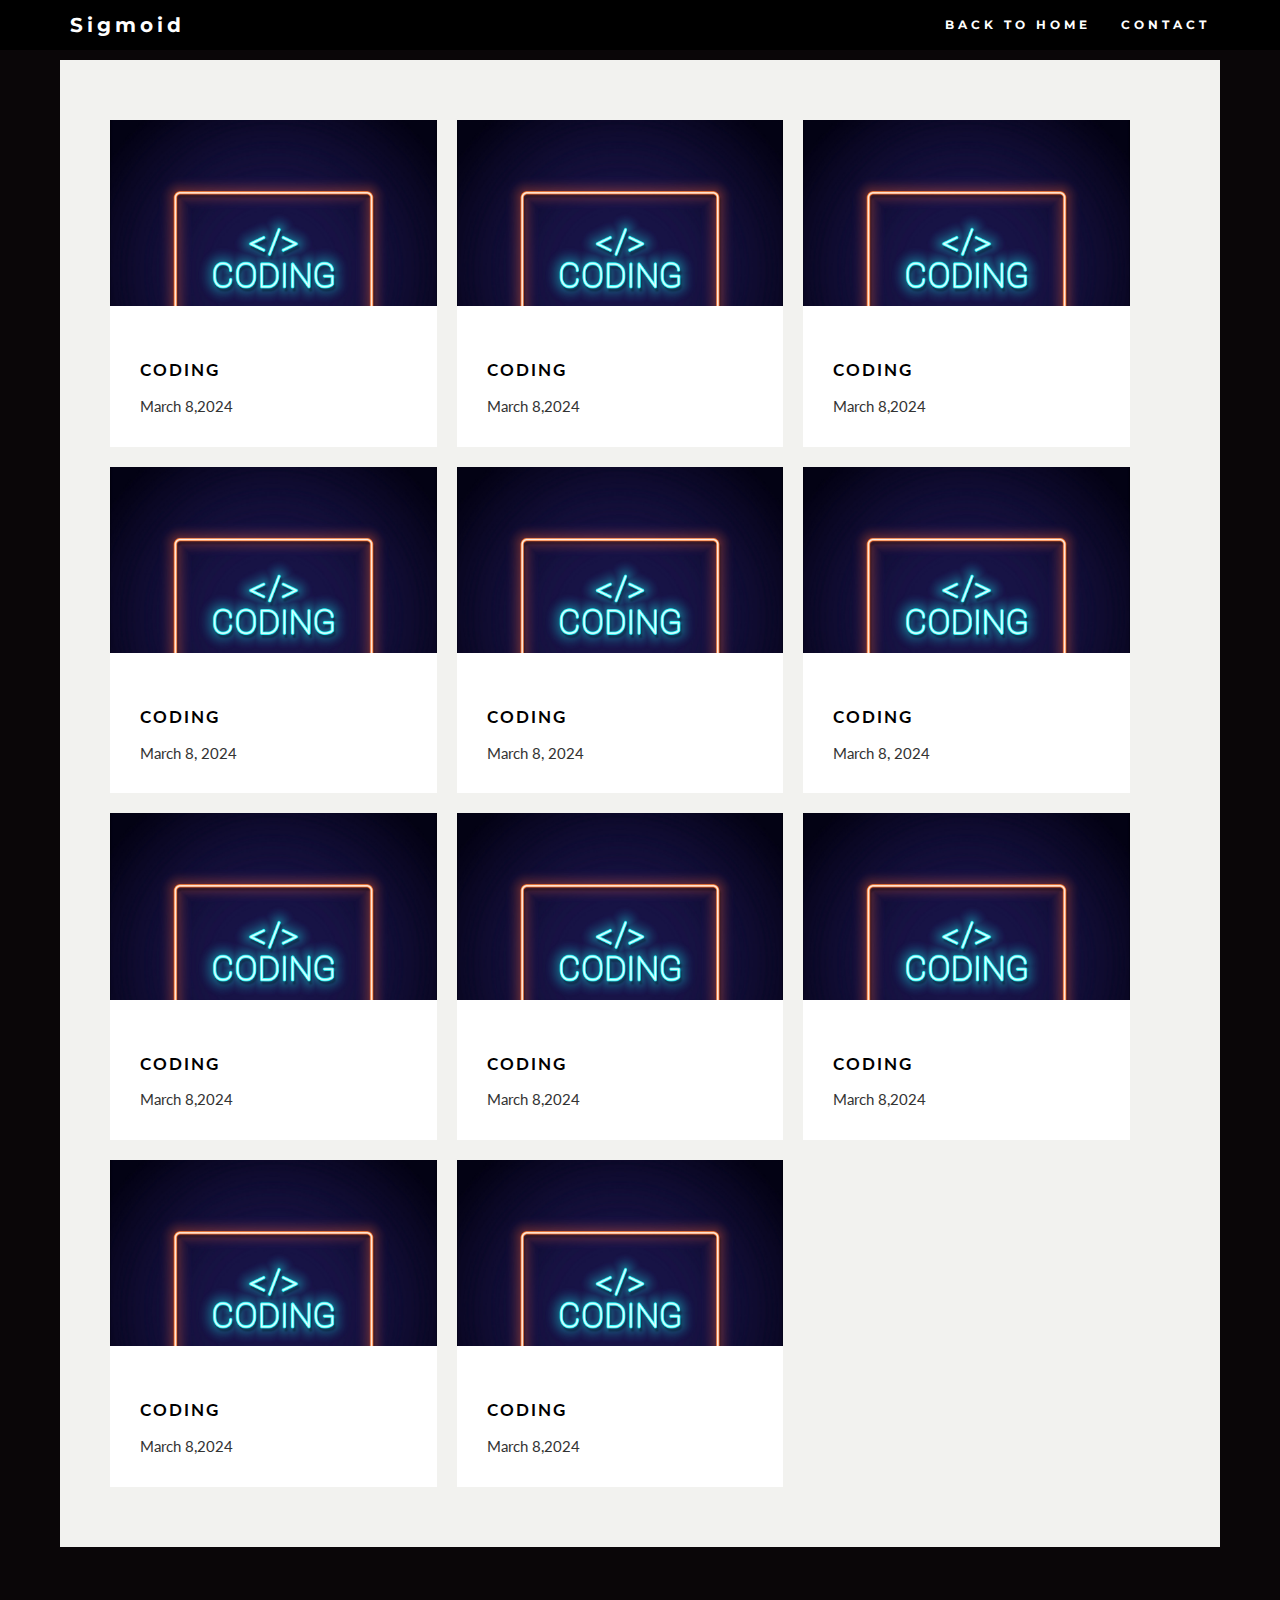
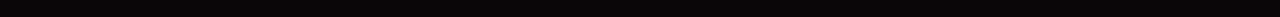
<file: events/index.html>
<!DOCTYPE html>
<head>
  <title>Events for Sigmoid 2K24</title>
  <meta charset="utf-8">
  <meta name="viewport" content="width=device-width, initial-scale=1">
  <link rel="icon" href="img/favicon.png" type="image/x-icon" />

  <!-- Stylesheets -->
  <link rel="stylesheet" href="https://maxcdn.bootstrapcdn.com/bootstrap/3.3.7/css/bootstrap.min.css">
  <link rel="stylesheet" href="style.css">
  <!----------------->

  <!--icons i.e. font-awesome -->
  <link rel="stylesheet" href="https://cdnjs.cloudflare.com/ajax/libs/font-awesome/4.7.0/css/font-awesome.min.css">

  <!-- Fonts -->
  <link href="https://fonts.googleapis.com/css?family=Montserrat" rel="stylesheet" type="text/css">
  <link href="https://fonts.googleapis.com/css?family=Lato" rel="stylesheet" type="text/css">

  <script src="https://ajax.googleapis.com/ajax/libs/jquery/3.2.1/jquery.min.js"></script>
  <script src="https://maxcdn.bootstrapcdn.com/bootstrap/3.3.7/js/bootstrap.min.js"></script>
  <link rel="stylesheet" href="style.css">
</head>

<body id="Home" data-spy="scroll" data-target=".navbar" data-offset="60" bgcolor="blue">
<!-- Navbar -->
<nav class="navbar navbar-default navbar-fixed-top">
  <div class="container">
    <div class="navbar-header">
      <button type="button" class="navbar-toggle" data-toggle="collapse" data-target="#Navbar">
        <span class="icon-bar"></span>
        <span class="icon-bar"></span>
        <span class="icon-bar"></span>
      </button>
      <a class="navbar-brand" href="index.html">Sigmoid</a>
    </div>
    <div class="collapse navbar-collapse" id="Navbar">
      <ul class="nav navbar-nav navbar-right">
        <li><a href="../index.html">BACK TO HOME</a></li> 
        <li><a href="#contact">CONTACT</a></li>
      </ul>
    </div>
  </div>
</nav>

<ul class="container-fluid">
  <li class="card">
    <div class="img--container">
      <img src="img.jpg" alt="" />
    </div>
    <div class="card--text">
      <div class="text--container">
        <div class="text--header">
          <h2 class="text--title">Coding</h2>
          <p class="text--subtitle">March 8,2024</p>
        </div>
        <div class="text--details">
          <p class="text--description">Lorem ipsum dolor sit amet, consectetur adipisicing elit. Ea nulla cum impedit et nemo molestiae, suscipit animi officiis soluta natus, provident ab laudantium, amet dolorum.
          </p>
          
          
          <br>
          <br>
        </div>
      </div>
    </div>
  </li>
  <li class="card">
    <div class="img--container">
      <img src="img.jpg" alt="" />
    </div>
    <div class="card--text">
      <div class="text--container">
        <div class="text--header">
          <h2 class="text--title">Coding</h2>
          <p class="text--subtitle">March 8,2024</p>
        </div>
        <div class="text--details">
          <p class="text--description">Lorem ipsum dolor sit amet, consectetur adipisicing elit. Ea nulla cum impedit et nemo molestiae, suscipit animi officiis soluta natus, provident ab laudantium, amet dolorum.
          </p>
          
          <a href="" data-toggle="modal" data-target="#event1" class="text--link">Event Details</a>
          <br>
          <a href="https://www.google.com/" class="text-link">Register</a>
          <br>
        </div>
      </div>
    </div>
  </li>
  <li class="card">
    <div class="img--container">
      <img src="img.jpg" alt="fest poster" />
    </div>
    <div class="card--text">
      <div class="text--container">
        <div class="text--header">
          <h2 class="text--title">Coding</h2>
          <p class="text--subtitle">March 8,2024</p>
        </div>
        <div class="text--details">
          <p class="text--description">Lorem ipsum dolor sit amet, consectetur adipisicing elit. Ea nulla cum impedit et nemo molestiae, suscipit animi officiis soluta natus, provident ab laudantium, amet dolorum.
          </p>
          
          <a href="" data-toggle="modal" data-target="#event1" class="text--link">Event Details</a>
          <br>
          <a href="https://www.google.com/" class="text-link">Register</a>
          <br>
        </div>
      </div>
    </div>
  </li>
  <li class="card">
    <div class="img--container">
      <img src="img.jpg" alt="" />
    </div>
    <div class="card--text">
      <div class="text--container">
        <div class="text--header">
          <h2 class="text--title">Coding</h2>
          <p class="text--subtitle">March 8, 2024</p>
        </div>
        <div class="text--details">
          <p class="text--description">Lorem ipsum dolor sit amet, consectetur adipisicing elit. Ea nulla cum impedit et nemo molestiae, suscipit animi officiis soluta natus, provident ab laudantium, amet dolorum.
          </p>
          
          <a href="" data-toggle="modal" data-target="#event1" class="text--link">Event Details</a>
          <br>
          <a href="https://www.google.com/" class="text-link">Register</a>
          <br>
        </div>
      </div>
    </div>
  </li>
  <li class="card">
    <div class="img--container">
      <img src="img.jpg" alt="" />
    </div>
    <div class="card--text">
      <div class="text--container">
        <div class="text--header">
          <h2 class="text--title">Coding</h2>
          <p class="text--subtitle">March 8, 2024</p>
        </div>
        <div class="text--details">
          <p class="text--description">Lorem ipsum dolor sit amet, consectetur adipisicing elit. Ea nulla cum impedit et nemo molestiae, suscipit animi officiis soluta natus, provident ab laudantium, amet dolorum.
          </p>
          
          <a href="" data-toggle="modal" data-target="#event1" class="text--link">Event Details</a>
          <br>
          <a href="https://www.google.com/" class="text-link">Register</a>
          <br>
        </div>
      </div>
    </div>
  </li>
  <li class="card">
    <div class="img--container">
      <img src="img.jpg" alt="" />
    </div>
    <div class="card--text">
      <div class="text--container">
        <div class="text--header">
          <h2 class="text--title">Coding</h2>
          <p class="text--subtitle">March 8, 2024</p>
        </div>
        <div class="text--details">
          <p class="text--description">Lorem ipsum dolor sit amet, consectetur adipisicing elit. Ea nulla cum impedit et nemo molestiae, suscipit animi officiis soluta natus, provident ab laudantium, amet dolorum.
          </p>
          
          <a href="" data-toggle="modal" data-target="#event1" class="text--link">Event Details</a>
          <br>
          <a href="https://www.google.com/" class="text-link">Register</a>
          <br>
        </div>
      </div>
    </div>
  </li>
  <li class="card">
    <div class="img--container">
      <img src="img.jpg" alt="" />
    </div>
    <div class="card--text">
      <div class="text--container">
        <div class="text--header">
          <h2 class="text--title">Coding</h2>
          <p class="text--subtitle">March 8,2024</p>
        </div>
        <div class="text--details">
          <p class="text--description">Lorem ipsum dolor sit amet, consectetur adipisicing elit. Ea nulla cum impedit et nemo molestiae, suscipit animi officiis soluta natus, provident ab laudantium, amet dolorum.
          </p>
          
          <a href="" data-toggle="modal" data-target="#event1" class="text--link">Event Details</a>
          <br>
          <a href="https://www.google.com/" class="text-link">Register</a>
          <br>
        </div>
      </div>
    </div>
  </li>
  <li class="card">
    <div class="img--container">
      <img src="img.jpg" alt="" />
    </div>
    <div class="card--text">
      <div class="text--container">
        <div class="text--header">
          <h2 class="text--title">Coding</h2>
          <p class="text--subtitle">March 8,2024</p>
        </div>
        <div class="text--details">
          <p class="text--description">Lorem ipsum dolor sit amet, consectetur adipisicing elit. Ea nulla cum impedit et nemo molestiae, suscipit animi officiis soluta natus, provident ab laudantium, amet dolorum.
          </p>
          
          <a href="" data-toggle="modal" data-target="#event1" class="text--link">Event Details</a>
          <br>
          <a href="https://www.google.com/" class="text-link">Register</a>
          <br>
        </div>
      </div>
    </div>
  </li>
  <li class="card">
    <div class="img--container">
      <img src="img.jpg" alt="" />
    </div>
    <div class="card--text">
      <div class="text--container">
        <div class="text--header">
          <h2 class="text--title">Coding</h2>
          <p class="text--subtitle">March 8,2024</p>
        </div>
        <div class="text--details">
          <p class="text--description">Lorem ipsum dolor sit amet, consectetur adipisicing elit. Ea nulla cum impedit et nemo molestiae, suscipit animi officiis soluta natus, provident ab laudantium, amet dolorum.
          </p>
          
          <a href="" data-toggle="modal" data-target="#event1" class="text--link">Event Details</a>
          <br>
          <a href="https://www.google.com/" class="text-link">Register</a>
          <br>
        </div>
      </div>
    </div>
  </li>
  <li class="card">
    <div class="img--container">
      <img src="img.jpg" alt="" />
    </div>
    <div class="card--text">
      <div class="text--container">
        <div class="text--header">
          <h2 class="text--title">Coding</h2>
          <p class="text--subtitle">March 8,2024</p>
        </div>
        <div class="text--details">
          <p class="text--description">Lorem ipsum dolor sit amet, consectetur adipisicing elit. Ea nulla cum impedit et nemo molestiae, suscipit animi officiis soluta natus, provident ab laudantium, amet dolorum.
          </p>
          
          <a href="" data-toggle="modal" data-target="#event1" class="text--link">Event Details</a>
          <br>
          <a href="https://www.google.com/" class="text-link">Register</a>
          <br>
        </div>
      </div>
    </div>
  </li>
  <li class="card">
    <div class="img--container">
      <img src="img.jpg" alt="" />
    </div>
    <div class="card--text">
      <div class="text--container">
        <div class="text--header">
          <h2 class="text--title">Coding</h2>
          <p class="text--subtitle">March 8,2024</p>
        </div>
        <div class="text--details">
          <p class="text--description">Lorem ipsum dolor sit amet, consectetur adipisicing elit. Ea nulla cum impedit et nemo molestiae, suscipit animi officiis soluta natus, provident ab laudantium, amet dolorum.
          </p>
          
          <a href="" data-toggle="modal" data-target="#event1" class="text--link">Event Details</a>
          <br>
          <a href="https://www.google.com/" class="text-link">Register</a>
          <br>
        </div>
      </div>
    </div>
  </li>
</ul>

<div class="container">
<div class="row">
<div class="modal fade " id="event1" tabindex="-1" role="dialog" style="color:#000!important">
<div class="modal-dialog ">
<div class="modal-content" style="background-color: white!important; text-align: center" >
<br>
<div class="modal-header" >
<button type="button" class="close" data-dismiss="modal">&times;</button>
<h4 class="modal-title" style="color:#000!important">Sigmod 2K24</h4>
<h3>Coming Soon</h3>
</div>
<div class="modal-header">
<div class="row">
<div class="team-member">
<img class="img-responsive center-block" src="Date Release 2.jpg"   alt="">
<h3 style="float:left; margin-left:0.5vw;"> Details:</h3><br>
</div>
</div>
</div>
</div>
</div>
</div>
</div>
<div class="row">
<div class="modal fade " id="event1" tabindex="-1" role="dialog" style="color:#000!important">
<div class="modal-dialog ">
<div class="modal-content" style="background-color: white!important; text-align: center" >
<br>
<div class="modal-header" >
<button type="button" class="close" data-dismiss="modal">&times;</button>
<h4 class="modal-title" style="color:#000!important">Sigmoid 2K24</h4>
<h3>Coming Soon</h3>
</div>
<div class="modal-header">
<div class="row">
<div class="team-member">
<img class="img-responsive center-block" src="Date Release 2.jpg"   alt="">
<h3 style="float:left; margin-left:0.5vw;"> Details:</h3><br>
</div>
</div>
</div>
</div>
</div>
</div>
</div>
</div>

</body>
<html>
</file>
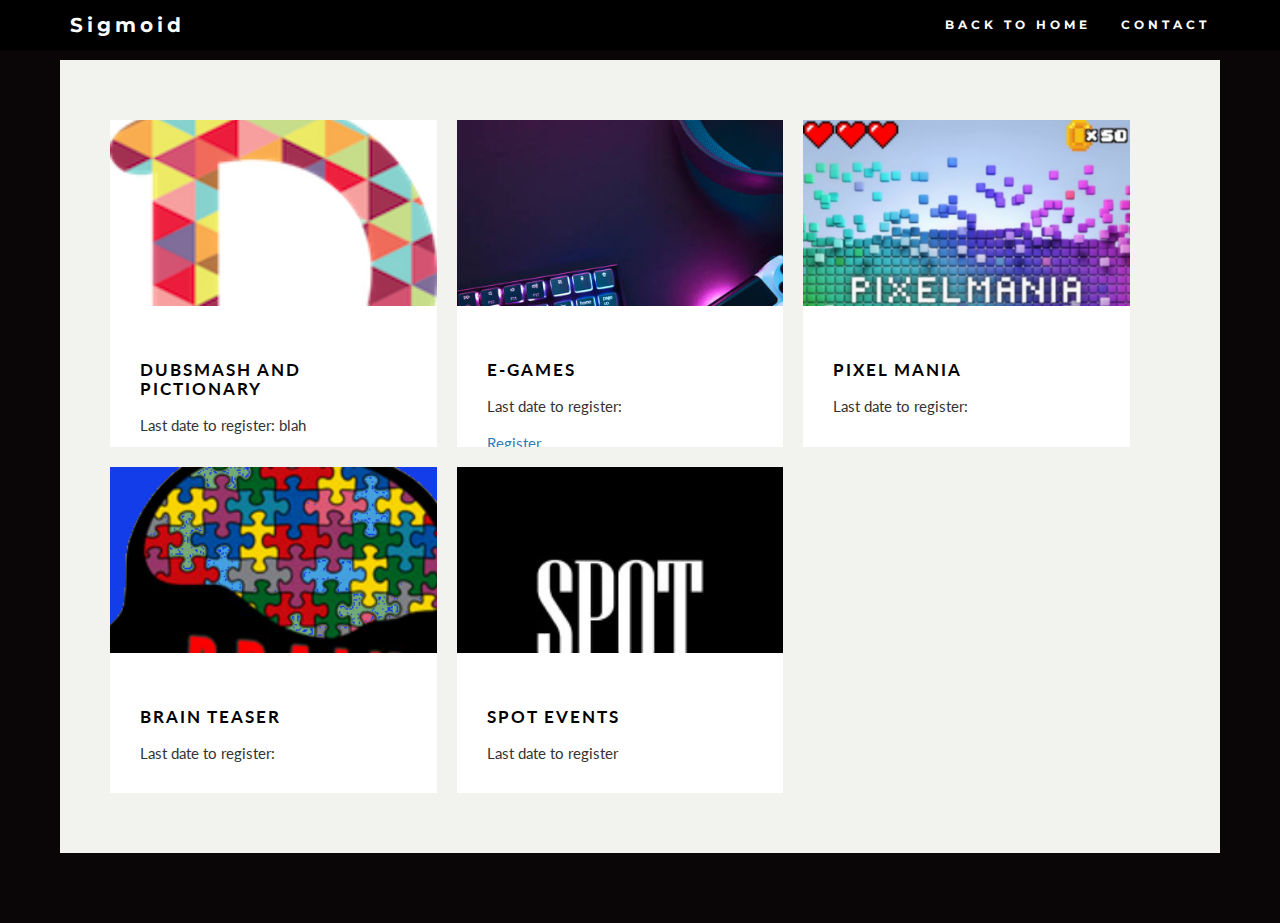
<file: events/nontech.html>
<!DOCTYPE html>
<head>
  <title>Events for Sigmoid 2K24</title>
  <meta charset="utf-8">
  <meta name="viewport" content="width=device-width, initial-scale=1">
  <link rel="icon" href="img/favicon.png" type="image/x-icon" />

  <!-- Stylesheets -->
  <link rel="stylesheet" href="https://maxcdn.bootstrapcdn.com/bootstrap/3.3.7/css/bootstrap.min.css">
  <link rel="stylesheet" href="style.css">
  <!----------------->

  <!--icons i.e. font-awesome -->
  <link rel="stylesheet" href="https://cdnjs.cloudflare.com/ajax/libs/font-awesome/4.7.0/css/font-awesome.min.css">

  <!-- Fonts -->
  <link href="https://fonts.googleapis.com/css?family=Montserrat" rel="stylesheet" type="text/css">
  <link href="https://fonts.googleapis.com/css?family=Lato" rel="stylesheet" type="text/css">

  <script src="https://ajax.googleapis.com/ajax/libs/jquery/3.2.1/jquery.min.js"></script>
  <script src="https://maxcdn.bootstrapcdn.com/bootstrap/3.3.7/js/bootstrap.min.js"></script>
  <link rel="stylesheet" href="style.css">
</head>

<body id="Home" data-spy="scroll" data-target=".navbar" data-offset="60" bgcolor="blue">
<!-- Navbar -->
<nav class="navbar navbar-default navbar-fixed-top">
  <div class="container">
    <div class="navbar-header">
      <button type="button" class="navbar-toggle" data-toggle="collapse" data-target="#Navbar">
        <span class="icon-bar"></span>
        <span class="icon-bar"></span>
        <span class="icon-bar"></span>
      </button>
      <a class="navbar-brand" href="../index.html">Sigmoid</a>
    </div>
    <div class="collapse navbar-collapse" id="Navbar">
      <ul class="nav navbar-nav navbar-right">
        <li><a href="../index.html">BACK TO HOME</a></li> 
        <li><a href="#contact">CONTACT</a></li>
      </ul>
    </div>
  </div>
</nav>

<ul class="container-fluid">
  <li class="card">
    <div class="img--container">
      <img src="dub.png" alt="" />
    </div>
    <div class="card--text">
      <div class="text--container">
        <div class="text--header">
          <h2 class="text--title">Dubsmash and Pictionary</h2>
          <p class="text--subtitle">Last date to register: blah</p>
          <a href=""> Register</a>
        </div>
        <div class="text--details"> NA
          </p>
          
          
          <br>
          <br>
        </div>
      </div>
    </div>
  </li>
  <li class="card">
    <div class="img--container">
      <img src="egame.jpg" alt="" />
    </div>
    <div class="card--text">
      <div class="text--container">
        <div class="text--header">
          <h2 class="text--title"> e-games</h2>
          <p class="text--subtitle">Last date to register: </p>
          <a href="https://www.google.com/" class="text-link">Register</a>
        </div>
        <div class="text--details">
          <p class="text--description"> NA
          </p>
          <br>
          
          <br>
        </div>
      </div>
    </div>
  </li>
  <li class="card">
    <div class="img--container">
      <img src="pixel.jpg" alt="fest poster" />
    </div>
    <div class="card--text">
      <div class="text--container">
        <div class="text--header">
          <h2 class="text--title">Pixel Mania</h2>
          <p class="text--subtitle">Last date to register:</p>
        </div>
        <div class="text--details">
          <p class="text--description"> NA
          </p>
          
          <br>
          <a href="https://www.google.com/" class="text-link">Register</a>
          <br>
        </div>
      </div>
    </div>
  </li>
  <li class="card">
    <div class="img--container">
      <img src="teaser.png" alt="" />
    </div>
    <div class="card--text">
      <div class="text--container">
        <div class="text--header">
          <h2 class="text--title">Brain Teaser</h2>
          <p class="text--subtitle">Last date to register:</p>
        </div>
        <div class="text--details">
          <p class="text--description">NA
          </p>
          <br>
          <a href="https://www.google.com/" class="text-link">Register</a>
          <br>
        </div>
      </div>
    </div>
  </li>
  <li class="card">
    <div class="img--container">
      <img src="spot.jpg" alt="" />
    </div>
    <div class="card--text">
      <div class="text--container">
        <div class="text--header">
          <h2 class="text--title">Spot Events</h2>
          <p class="text--subtitle">Last date to register</p>
        </div>
        <div class="text--details">
          <p class="text--description">NA
          </p>
          
          <br>
          <a href="https://www.google.com/" class="text-link">Register</a>
          <br>
        </div>
      </div>
    </div>
  </li>
  
  
</div>
</div>
</div>
</div>
</div>
</div>
</div>
<div class="row">
<div class="modal fade " id="event1" tabindex="-1" role="dialog" style="color:#000!important">
<div class="modal-dialog ">
<div class="modal-content" style="background-color: white!important; text-align: center" >
<br>
<div class="modal-header" >
<button type="button" class="close" data-dismiss="modal">&times;</button>
<h4 class="modal-title" style="color:#000!important">Sigmoid 2K24</h4>
<h3>Coming Soon</h3>
</div>
<div class="modal-header">
<div class="row">
<div class="team-member">
<img class="img-responsive center-block" src="Date Release 2.jpg"   alt="">
<h3 style="float:left; margin-left:0.5vw;"> Details:</h3><br>
</div>
</div>
</div>
</div>
</div>
</div>
</div>
</div>

</body>
<html>
</file>
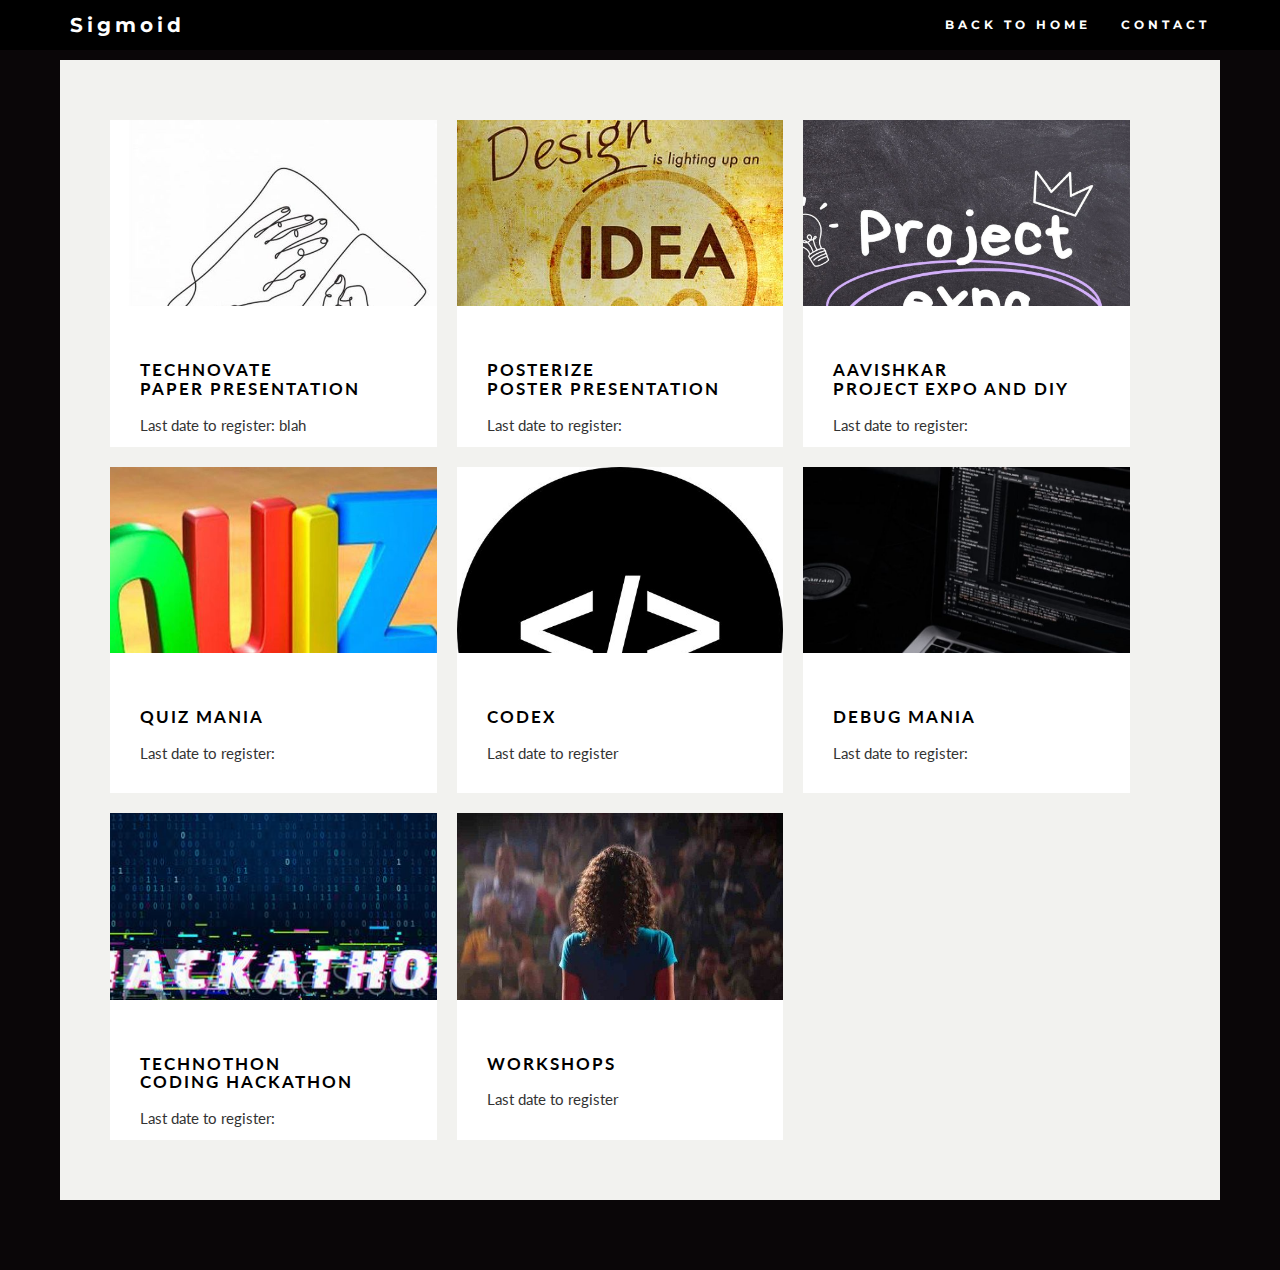
<file: events/tech.html>
<!DOCTYPE html>
<head>
  <title>Events for Sigmoid 2K24</title>
  <meta charset="utf-8">
  <meta name="viewport" content="width=device-width, initial-scale=1">
  <link rel="icon" href="img/favicon.png" type="image/x-icon" />

  <!-- Stylesheets -->
  <link rel="stylesheet" href="https://maxcdn.bootstrapcdn.com/bootstrap/3.3.7/css/bootstrap.min.css">
  <link rel="stylesheet" href="style.css">
  <!----------------->

  <!--icons i.e. font-awesome -->
  <link rel="stylesheet" href="https://cdnjs.cloudflare.com/ajax/libs/font-awesome/4.7.0/css/font-awesome.min.css">

  <!-- Fonts -->
  <link href="https://fonts.googleapis.com/css?family=Montserrat" rel="stylesheet" type="text/css">
  <link href="https://fonts.googleapis.com/css?family=Lato" rel="stylesheet" type="text/css">

  <script src="https://ajax.googleapis.com/ajax/libs/jquery/3.2.1/jquery.min.js"></script>
  <script src="https://maxcdn.bootstrapcdn.com/bootstrap/3.3.7/js/bootstrap.min.js"></script>
  <link rel="stylesheet" href="style.css">
</head>

<body id="Home" data-spy="scroll" data-target=".navbar" data-offset="60" bgcolor="blue">
<!-- Navbar -->
<nav class="navbar navbar-default navbar-fixed-top">
  <div class="container">
    <div class="navbar-header">
      <button type="button" class="navbar-toggle" data-toggle="collapse" data-target="#Navbar">
        <span class="icon-bar"></span>
        <span class="icon-bar"></span>
        <span class="icon-bar"></span>
      </button>
      <a class="navbar-brand" href="../index.html">Sigmoid</a>
    </div>
    <div class="collapse navbar-collapse" id="Navbar">
      <ul class="nav navbar-nav navbar-right">
        <li><a href="../index.html">BACK TO HOME</a></li> 
        <li><a href="#contact">CONTACT</a></li>
      </ul>
    </div>
  </div>
</nav>

<ul class="container-fluid">
  <li class="card">
    <div class="img--container">
      <img src="paper.jpg" alt="" />
    </div>
    <div class="card--text">
      <div class="text--container">
        <div class="text--header">
          <h2 class="text--title">Technovate <br>paper presentation<br></h2>
          <p class="text--subtitle">Last date to register: blah</p>
          <a href=""> Register</a>
        </div>
        <div class="text--details"> Present a paper on any of the given topics
          </p>
          
          
          <br>
          <br>
        </div>
      </div>
    </div>
  </li>
  <li class="card">
    <div class="img--container">
      <img src="poster.jpg" alt="" />
    </div>
    <div class="card--text">
      <div class="text--container">
        <div class="text--header">
          <h2 class="text--title"> Posterize <br>Poster Presentation<br></h2>
          <p class="text--subtitle">Last date to register: </p>
          <a href="https://www.google.com/" class="text-link">Register</a>
        </div>
        <div class="text--details">
          <p class="text--description"> Design a poster on any of the given topics
          </p>
          <br>
          
          <br>
        </div>
      </div>
    </div>
  </li>
  <li class="card">
    <div class="img--container">
      <img src="project.jpg" alt="fest poster" />
    </div>
    <div class="card--text">
      <div class="text--container">
        <div class="text--header">
          <h2 class="text--title">Aavishkar<br> Project expo and  DIY</h2>
          <p class="text--subtitle">Last date to register:</p>
        </div>
        <div class="text--details">
          <p class="text--description"> NA
          </p>
          
          <br>
          <a href="https://www.google.com/" class="text-link">Register</a>
          <br>
        </div>
      </div>
    </div>
  </li>
  <li class="card">
    <div class="img--container">
      <img src="quiz.jpg" alt="" />
    </div>
    <div class="card--text">
      <div class="text--container">
        <div class="text--header">
          <h2 class="text--title">Quiz Mania</h2>
          <p class="text--subtitle">Last date to register:</p>
        </div>
        <div class="text--details">
          <p class="text--description">Participate in Technical quiz to win exciting prizes
          </p>
          <br>
          <a href="https://www.google.com/" class="text-link">Register</a>
          <br>
        </div>
      </div>
    </div>
  </li>
  <li class="card">
    <div class="img--container">
      <img src="codex.jpg" alt="" />
    </div>
    <div class="card--text">
      <div class="text--container">
        <div class="text--header">
          <h2 class="text--title">Codex</h2>
          <p class="text--subtitle">Last date to register</p>
        </div>
        <div class="text--details">
          <p class="text--description">Decipher the given code to win bumper prizes
          </p>
          
          <br>
          <a href="https://www.google.com/" class="text-link">Register</a>
          <br>
        </div>
      </div>
    </div>
  </li>
  <li class="card">
    <div class="img--container">
      <img src="debug.jpg" alt="" />
    </div>
    <div class="card--text">
      <div class="text--container">
        <div class="text--header">
          <h2 class="text--title">Debug Mania</h2>
          <p class="text--subtitle">Last date to register: </p>
        </div>
        <div class="text--details">
          <p class="text--description"> Debug the given code 
          </p>
          
          <a href="" data-toggle="modal" data-target="#event1" class="text--link">Event Details</a>
          <br>
          <a href="https://www.google.com/" class="text-link">Register</a>
          <br>
        </div>
      </div>
    </div>
  </li>
  <li class="card">
    <div class="img--container">
      <img src="hackathon.jpg" alt="" />
    </div>
    <div class="card--text">
      <div class="text--container">
        <div class="text--header">
          <h2 class="text--title">Technothon<br> Coding Hackathon<br></h2>
          <p class="text--subtitle">Last date to register:</p>
        </div>
        <div class="text--details">
          <p class="text--description"> Develop a prototype
          </p>
          <br>
          <a href="https://www.google.com/" class="text-link">Register</a>
          <br>
        </div>
      </div>
    </div>
  </li>
  <li class="card">
    <div class="img--container">
      <img src="workshop.jpg" alt="" />
    </div>
    <div class="card--text">
      <div class="text--container">
        <div class="text--header">
          <h2 class="text--title">Workshops</h2>
          <p class="text--subtitle">Last date to register</p>
        </div>
        <div class="text--details">
          <p class="text--description"> Expert talks on selected topics
          </p>
          
          
          <br>
          <a href="https://www.google.com/" class="text-link">Register</a>
          <br>
        </div>
      </div>
    </div>
  </li>
  
</div>
</div>
</div>
</div>
</div>
</div>
</div>
<div class="row">
<div class="modal fade " id="event1" tabindex="-1" role="dialog" style="color:#000!important">
<div class="modal-dialog ">
<div class="modal-content" style="background-color: white!important; text-align: center" >
<br>
<div class="modal-header" >
<button type="button" class="close" data-dismiss="modal">&times;</button>
<h4 class="modal-title" style="color:#000!important">Sigmoid 2K24</h4>
<h3>Coming Soon</h3>
</div>
<div class="modal-header">
<div class="row">
<div class="team-member">
<img class="img-responsive center-block" src="Date Release 2.jpg"   alt="">
<h3 style="float:left; margin-left:0.5vw;"> Details:</h3><br>
</div>
</div>
</div>
</div>
</div>
</div>
</div>
</div>

</body>
<html>
</file>
<file: events/style.css>
@media (min-width: 1024px) {
  body {
    padding: 60px;
  }
}
/*
.container {
  padding: 20px 63px 20px 65px;
}
*/
.card {
  overflow: hidden;
  width: 90%;
  height: 100vw;
  margin-top:5%;
  float: left;
  display: block;
  position: relative;
  background-color: #fff;
  transition: box-shadow 300ms ease-in;
}
@media (min-width: 768px) {
  .card {
    width: 50%;
    height: 50%;
    margin: 2.5vw;
  }
}

@media (min-width: 1024px) {
  .card {
    width: calc((100vw - 300px) / 3);
    height: calc((100vw - 300px) / 3);
    margin: 10px 20px 10px 0;
  }
}
.card:hover {
  box-shadow: 1px 1px 8px 2px rgba(0, 0, 0, 0.1);
}

.img--container {
  position: absolute;
  height: 100%;
  width: 100%;
  left: 0;
  top: 0;
}
.img--container img {
  height: 100%;
  width: 100%;
  object-fit: cover;
}

.card--text {
  bottom: -55%;
  width: 100%;
  height: 105%;
  position: absolute;
  background-color: #fff;
  transition: all 450ms cubic-bezier(0.6, 0.06, 0.34, 0.61);
}
@media (min-width: 375px) {
  .card--text {
    bottom: -60%;
  }
}
@media (min-width: 768px) {
  .card--text {
    bottom: -52%;
  }
}
@media (min-width: 1100px) {
  .card--text {
    bottom: -62%;
  }
}
@media (min-width: 1420px) {
  .card--text {
    bottom: -72%;
  }
}
.card--text.is-clicked, .card:hover .card--text {
  bottom: 0%;
}

.text--container {
  padding: 30px;
}
.text--title {
  font-size: 1.15em;
  margin-bottom: .75em;
  font-weight: bold;
  text-transform: uppercase;
  letter-spacing: 2px;
}
.text--details:before {
  content: "";
  display: block;
  width: 30%;
  height: 1px;
  background-color: #ddd;
  margin: 30px 0;
}
.text--description {
  line-height: 1.4em;
}
.text--link {
  text-decoration: none;
  margin-top: 1em;
  display: inline-block;
  color: #a52a2a;
}
.text--link:hover {
  color: #d65f8d;
}



body {
      font: 400 15px Lato, sans-serif;
      line-height: 1.8;
      background-color: #0A0608;
  }
  h1{
    margin : 0;
    padding : 0;
    color: #000;
  }
    h2 {
      margin-top: 0px;
      font-size: 28px;
      text-transform: uppercase;
      color: #000;
      font-weight: 700;
      margin-bottom: 10px;
      padding-top: 25px;
  }
  /*.no-js #loader { display: none;  }*/
  .js #loader { display: block; position: absolute; left: 100px; top: 0; }
  .se-pre-con {
  position: fixed;
  left: 0px;
  top: 0px;
  width: 100%;
  height: 100%;
  z-index: 9999;
  background: url(img/Preloader_1.gif) center no-repeat #fff;
}

  h3 {
      font-size: 22px;
      color: #000;
      font-weight: 400;
  }

  h4 {
      font-size: 20px;
      line-height: 1.375em;
      color: #000;
      font-weight: 400;
      margin-bottom: 10px;
  }

  span{
    margin-right: 8px;
  }

  .spaced{
    padding: 50px 0px;
  }
  
  #title{
    margin-bottom: 0px;
  }

  #sub-title{
    color: #fff;
    font-size: 32px;
    font-weight: 400;
    margin-top: 0px;
  }

  .typewrite {
    margin-top: 25px;
    color:#000;
    text-decoration: none;
    font-size: 38px;
    height: 2.75em;
    font-weight: 900;
  }

  .wrap {
    border-right: 0.15em solid #000 ;
  }

  .jumbotron {
      background-color: #818181;
      color: #fff;

      margin-bottom: 0px;
      font-family: Montserrat, sans-serif;
  }
  .landing{
      padding-top: 60px;
     /* padding-bottom: 60px;*/   
      background: url('img/Background.jpg') no-repeat center center;
      background-size: cover;
  }

  #joust {
    font-family: edosz;
    font-size: 120px;
    color: #ffba0d ;

  }

  #eve {
    font-family: edosz;
    font-size: 120px;
    color: #000 ;
    font-weight: 500;
  }

  .container-fluid {
      padding: 50px 50px;
      background-color: #f2f2ef;

  }
  .bg-grey {
      background-color:#c4c4c4;
  }
  
  .text-in-gray{
   color: #fff;
  }

  #welcome-letter{
      padding: 0px;    
  }
  #welcome-letter h4{
    text-align: justify;
  }

  .apply{
    position: relative;
  }

  .apply a{
    font-weight: 400;
    color: #000;
    outline: none;
    border: 1px solid #000;
    font-size: 1.3em;
    padding: 0.4em 0.8em;
    background: transparent;
    text-decoration: none;
    transition: 0.7s all;
    -webkit-transition: 0.7s all;
    -moz-transition: 0.7s all;
    -o-transition: 0.7s all;
    -ms-transition: 0.7s all;
  }

  .apply a:hover{
    border: 1px solid #fff;
    background:#000;
    color:#fff;
  }

  .why-join-us p{
    color: #000;
  }

  .why-join-us{
    padding: 0px;
  }

  .why-join-us i{
    font-size: 1.7em;   
    color: #000;
    padding-right: 6px;
}

  .designation{
    margin-top: -10px;
    margin-bottom: 10px;
  }

  .carousel-control.right, .carousel-control.left {
      background-image: none;
      color: #818181;
  }
  .carousel-indicators li {
      border-color: #818181;
  }
  .carousel-indicators li.active {
      background-color: #818181;
  }
  .carousel-indicators{
      position: relative;
      margin: 0px;
      margin-top: 25px;
      padding: 0px;
      width: 100%;
      left: 0;
  }

  #tagline{
      font-family: edosz;
      font-size: 44px;
      color: #FF8F00;
      font-weight: 400;
      margin-bottom: 10px;
      outline: none;
      padding-bottom: 0.3em;
      /*border: 1px solid #fff;
      display: inline-block;
      padding: 0.3em 0.8em;*/
  }

  #googleMap{
    height: 400px;
  }

  #contact-details{
    margin-left: 35px;
    height: 400px;
  }
  #contact-details h4{
    font-size: 18px;
    color: #333;
    margin-bottom: 18px;
  }
  .navbar {
      margin-bottom: 0;
      background-color: #000;
      z-index: 9999;
      border: 0;
      font-size: 12px !important;
      line-height: 1.42857143 !important;
      letter-spacing: 4px;
      border-radius: 0;
      font-family: Montserrat, sans-serif;
  }
  .navbar li a, .navbar .navbar-brand {
      color: #fff !important;
      font-weight: 700;
  }
  .navbar-brand{
    font-size: 20px;
  }
  .navbar-nav li a:hover, .navbar-nav li.active a {
      color: #000 !important;
      background-color: #fff !important;
  }
  .navbar-default .navbar-toggle {
      border-color: transparent;
      color: #fff !important;
  }
  footer .glyphicon {
      font-size: 20px;
      margin-bottom: 20px;
      color: #000;
  }

  .social-buttons {
    bottom: 5px;
    position: absolute;
    list-style: none;
    margin: 0px;
    padding: 0px;
  }

  ul.social-buttons li {
      display: inline-block;
      margin-right: 10px;
  }

  .social-btn {
      width: 46px;
      height: 46px;
      border-radius: 50%;
      -moz-border-radius: 50%;
      -webkit-border-radius: 50%;
      -o-border-radius: 50%;
      background: #000;
      display: inline-block;
      color: #fff;
      line-height: 46px;
      text-align: center;
  }

  .social-btn:hover, .social-btn:focus {
      background: #818181;
      color: #fff;
  }

  .social-btn i {
      font-size: 1.2em;
      line-height: inherit;
  }


  .personal-buttons{
    position: relative;
  }

  ul.personal-buttons{
    margin: 0px;
    padding: 0px;
  }

  .personal-buttons li{
    display: inline-block;
  }

  .personal-btn{
    width: 35px;
    height: 35px;
    border-radius: 50%;
    -moz-border-radius: 50%;
    -webkit-border-radius: 50%;
    -o-border-radius: 50%;
    background: #818181;
    display: inline-block;
    color: #fff;
    line-height: 35px;
    margin: 4px;
    margin-top: 0px;
    text-align: center;
  }

  .personal-btn:hover, .personal-btn:focus {
      background: #000;
      color: #fff;
  }

  .personal-btn i {
      font-size: 1em;
      line-height: inherit;
  }

   .lg-scr{
     display: inline-block;
   }
   .sm-scr{
     display: none;
   }
   #foot{
    background-color: #000;
    color: #fff;
    padding-bottom: 20px;
    padding-top: 20px;
   }
  /* slide animation on scroll */
  .slideanim {visibility:hidden;}
  .slide {
      animation-name: slide;
      -webkit-animation-name: slide;
      animation-duration: 1s;
      -webkit-animation-duration: 1s;
      visibility: visible;
  }
  @keyframes slide {
    0% {
      opacity: 0;
      transform: translateY(70%);
    }
    100% {
      opacity: 1;
      transform: translateY(0%);
    }
  }
  @-webkit-keyframes slide {
    0% {
      opacity: 0;
      -webkit-transform: translateY(70%);
    }
    100% {
      opacity: 1;
      -webkit-transform: translateY(0%);
    }
  }
/*------------------*/

  @media screen and (max-width: 768px) {
    .col-sm-4 {
      text-align: center;
      margin: 25px 0;
    }
    .btn-lg {
        width: 100%;
        margin-bottom: 35px;
    }
    #contact-details{
      margin-left: 0px;
      height: auto;
    }
    .social-buttons {
      position: relative;
      margin-top: 30px;
      margin-bottom: 30px;
    }
    .apply{
      margin-top: 15px;
    }
  }
  @media screen and (max-width: 480px) {
    .logo {
        font-size: 150px;
    }
  }


/*------------------*/
@media screen and (max-width: 500px) { 
   .lg-scr{
      display: none;
   }
   .sm-scr{
     display: inline-block;
   }
 }
    
@font-face {
    font-family: edosz;
    src: url(fonts/edosz.ttf);
}

@media (max-width: 1000px) {
    .navbar-header {
        float: none;
    }
    .navbar-left,.navbar-right {
        float: none !important;
    }
    .navbar-toggle {
        display: block;
    }
    .navbar-collapse {
        border-top: 1px solid transparent;
        box-shadow: inset 0 1px 0 rgba(255,255,255,0.1);
    }
    .navbar-fixed-top {
        top: 0;
        border-width: 0 0 1px;
    }
    .navbar-collapse.collapse {
        display: none!important;
    }
    .navbar-nav {
        float: none!important;
        margin-top: 7.5px;
    }
    .navbar-nav>li {
        float: none;
    }
    .navbar-nav>li>a {
        padding-top: 10px;
        padding-bottom: 10px;
    }
    .collapse.in{
        display:block !important;
    }
</file>
